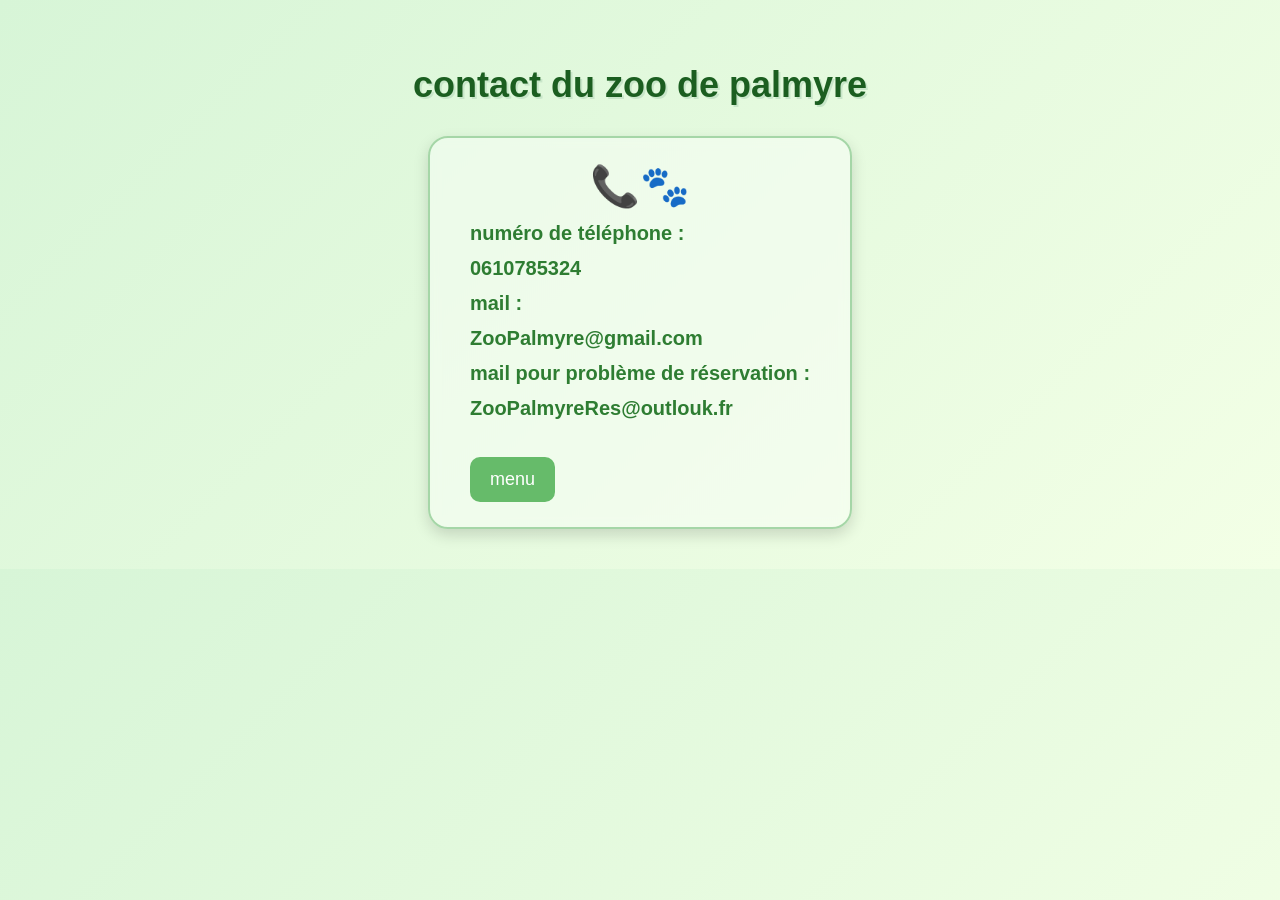
<file: contact.html>
<!DOCTYPE html>
<html lang="en">
<head>
    <meta charset="UTF-8">
    <link rel="stylesheet" href="style_contact.css">
    <meta name="viewport" content="width=device-width, initial-scale=1.0">
    <title>contact</title>
</head>
<body>
    
<h1>      contact du zoo de palmyre      </h1>
<div class="box">

<p> numéro de téléphone :</p>
<p>0610785324</p>

<p>mail :</p>
<p>ZooPalmyre@gmail.com</p>

<p> mail pour problème de réservation :  </p>
<p>ZooPalmyreRes@outlouk.fr</p>



<a href="index.php">menu </a>
</div>
</body>
</html>
</file>
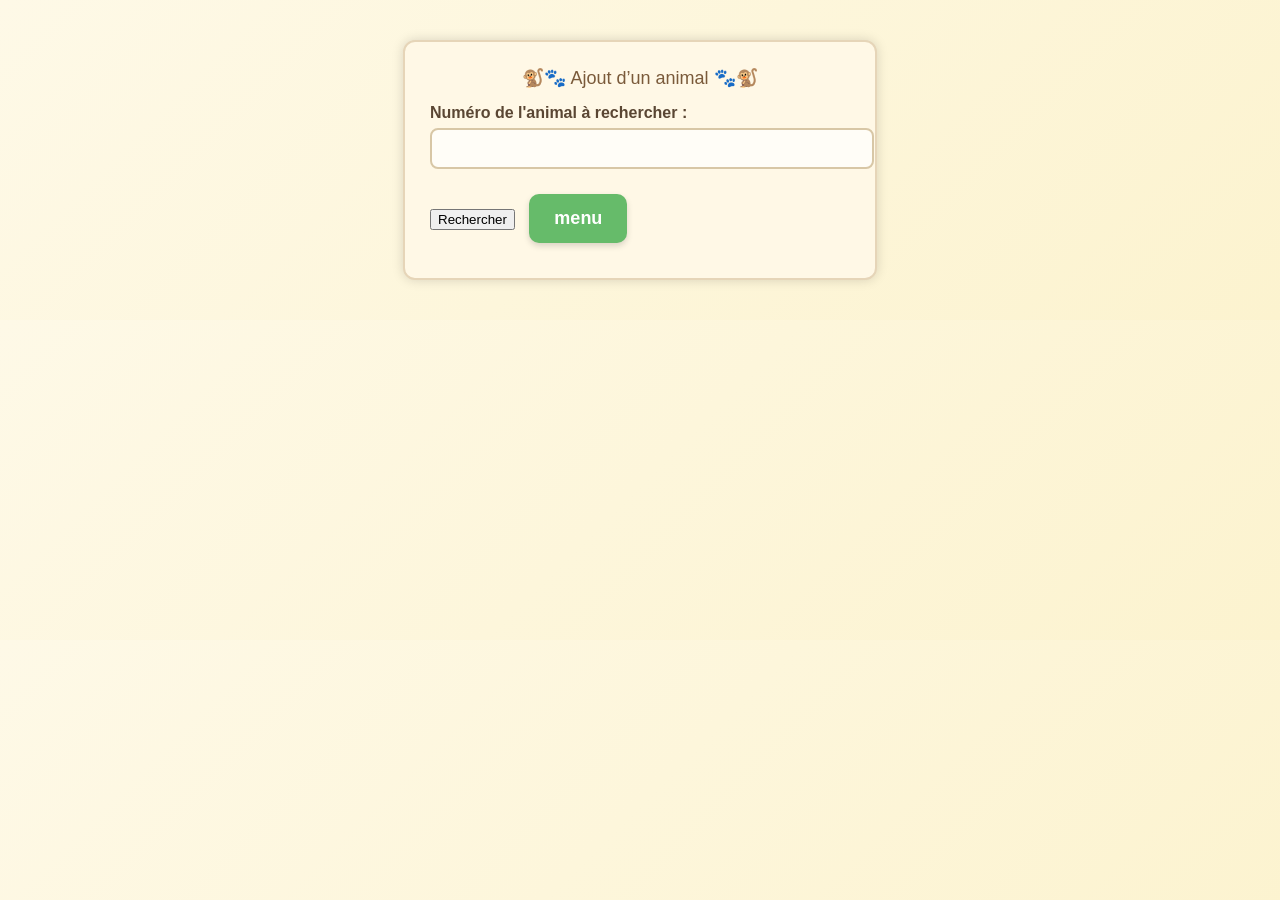
<file: animeaux/form_modifier_animal.html>
<!DOCTYPE html>
<html lang="en">
<head>
    <meta charset="UTF-8">
    <meta name="viewport" content="width=device-width, initial-scale=1.0">
    <link rel="stylesheet" href="style_recherche.css">
    <title>Document</title>
</head>
<body>

    <form action="modifier_animal.php" method="POST">
        <label for="num">Numéro de l'animal à rechercher :</label>
        <input type="text" id="num" name="id">
        <input type="submit" value="Rechercher">
        <a href="../index.php">menu</a>
        </form>

</body>
</html>
</file>
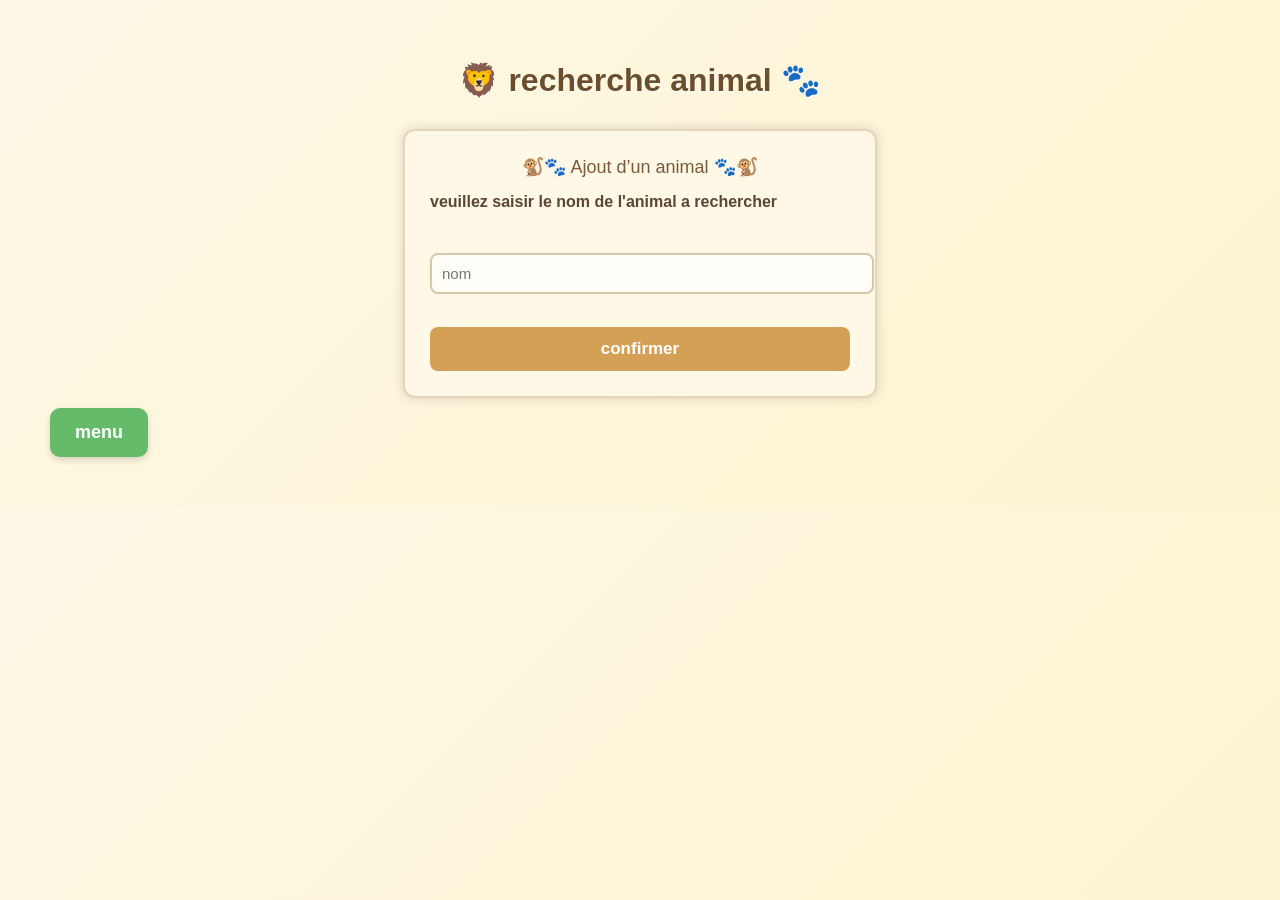
<file: animeaux/recherche_animeaux.html>
<!DOCTYPE html>
<html lang="en">
<head>
    <meta charset="UTF-8">
    <meta name="viewport" content="width=device-width, initial-scale=1.0">
    <link rel="stylesheet" href="style_recherche.css">
    <title>recherche animal</title>
</head>
<body>
    <h1>recherche animal </h1>
    <form action="recherche_animal.php" method="post">

        <label for="rechercher animal"> veuillez saisir le nom de l'animal a rechercher</label><br><br>
        <input type="text" id="recherche" name="nom" placeholder="nom"> <br><br>
        <input type="submit" name="" id="submit" value="confirmer">


    </form>
            <a href="../index.php">menu</a>

</body>
</html>
</file>
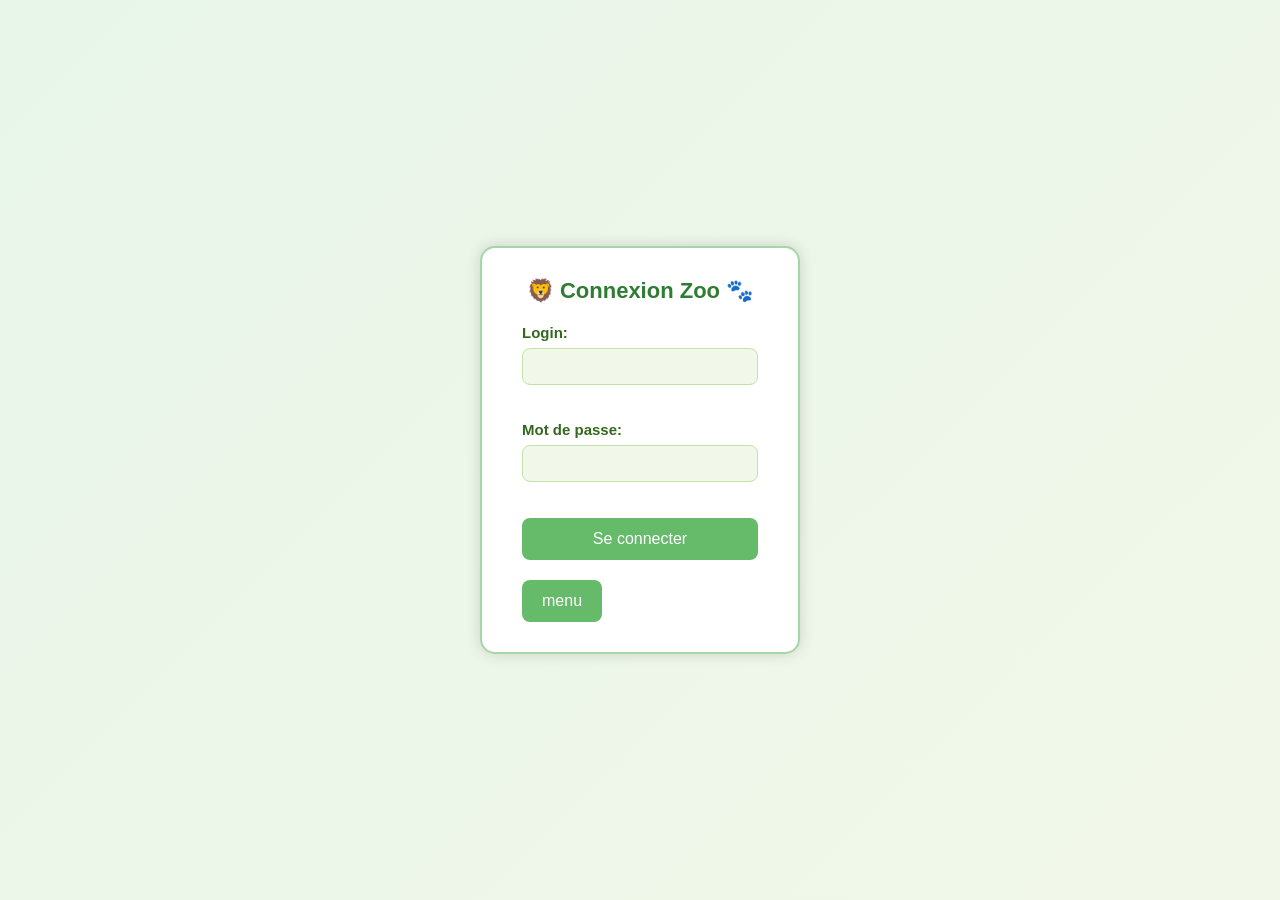
<file: connexion-inscription/connexion.html>
<!DOCTYPE html>
<html lang="en">

<head>
    <meta charset="UTF-8">
    <meta name="viewport" content="width=device-width, initial-scale=1.0">
    <link rel="stylesheet" href="style_connexion.css">
    <title>Connexion</title>
</head>

<body>


    <form action="connexion.php" method="POST">
        <label for="login">Login:</label>
        <input type="text" id="login" name="login"><br><br>

        <label for="password">Mot de passe:</label>
        <input type="password" id="password" name="password"><br><br>

        <input type="submit" value="Se connecter">
        <a href="../index.php">menu</a>
    </form>


</body>

</html>
</file>
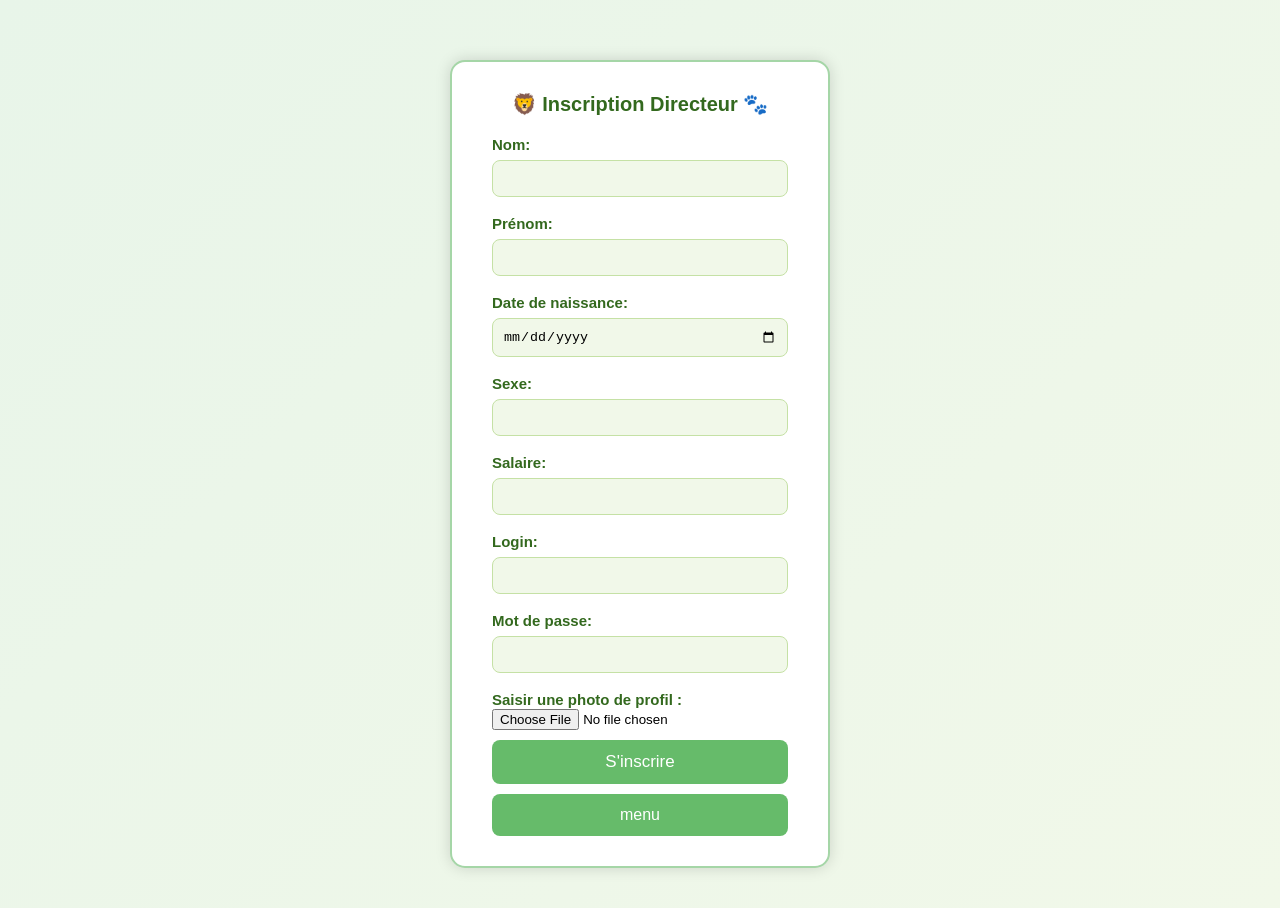
<file: connexion-inscription/inscription_Directeur.html>
<!DOCTYPE html>
<html lang="en">

<head>
     <meta charset="UTF-8">
     <meta name="viewport" content="width=device-width, initial-scale=1.0">
     <link rel="stylesheet" href="style_inscription_directeur.css">
     <title>Document</title>
</head>

<body>
     <form action="inscription_directeur.php" method="POST" enctype="multipart/form-data">
          <label for="nom">Nom:</label>
          <input type="text" id="nom" name="nom" required>

          <label for="prenom">Prénom:</label>
          <input type="text" id="prenom" name="prenom" required>

          <label for="date_naissance">Date de naissance:</label>
          <input type="date" id="date_naissance" name="date_naissance" required>


          <label for="sexe">Sexe:</label>
          <input type="text" id="sexe" name="sexe" required>

          <label for="salaire">Salaire:</label>
          <input type="text" id="salaire" name="salaire" required>

          <label for="login">Login:</label>
          <input type="text" id="login" name="login" required>


          <label for="password">Mot de passe:</label>
          <input type="password" id="password" name="password" required>

<label>Saisir une photo de profil :</label>
            <input type="file" name="image" class="style1" required><br>

          <input type="submit" value="S'inscrire">
          <a href="../index.php">menu</a>

     </form>

</body>

</html>
</file>
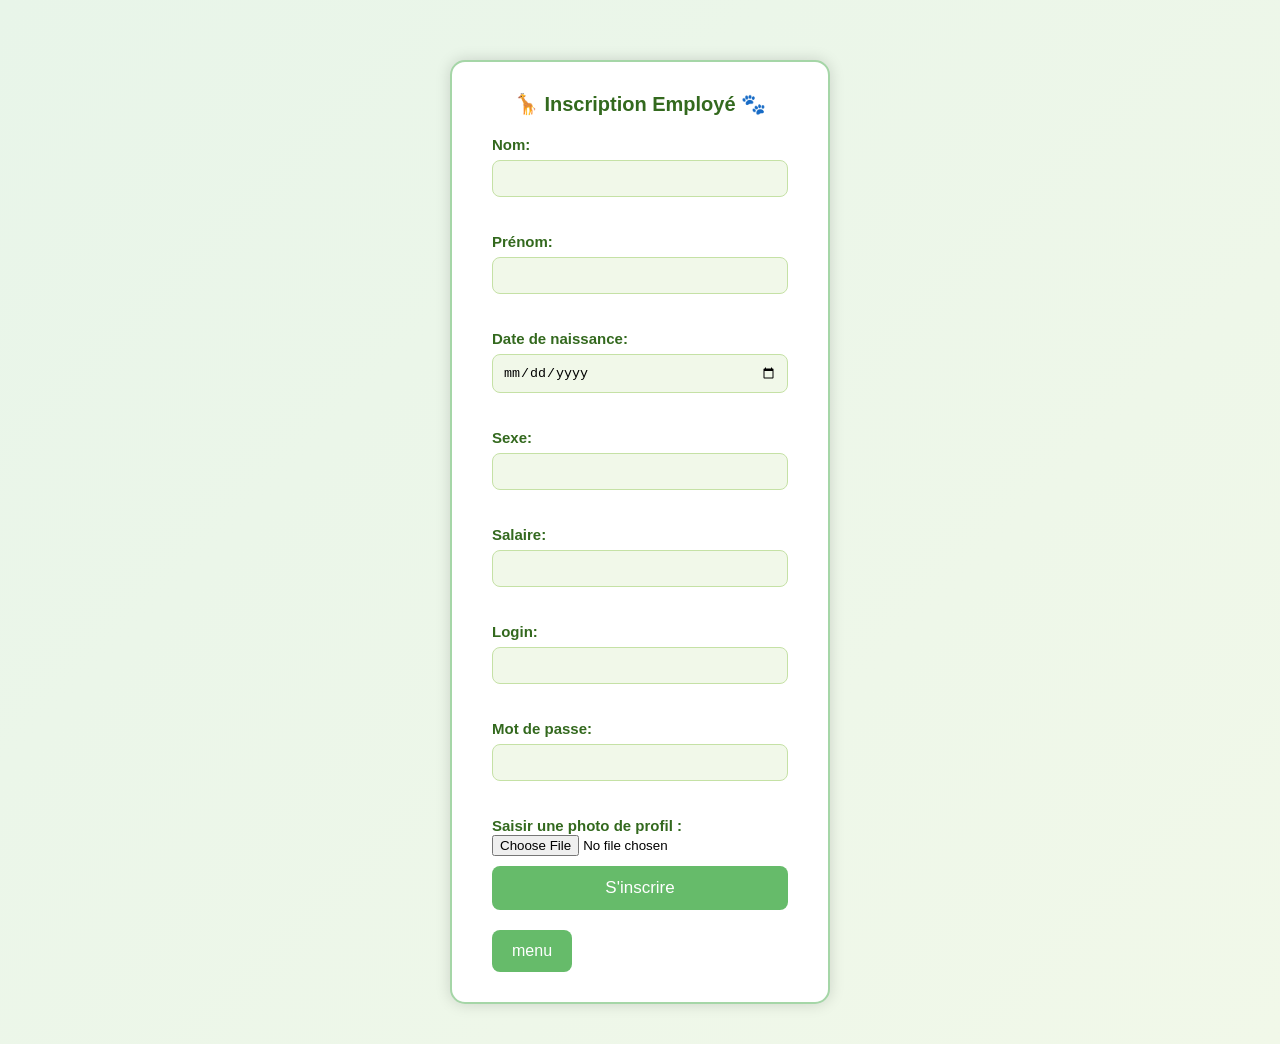
<file: connexion-inscription/inscription_Employer.html>
<!DOCTYPE html>
<html lang="en">
<head>
     <meta charset="UTF-8">
     <meta name="viewport" content="width=device-width, initial-scale=1.0">
          <link rel="stylesheet" href="style_inscription_employer.css">

     <title>Document</title>
</head>
<body>
    <form action="inscription_Employer.php" method="POST" enctype="multipart/form-data">
        <label for="nom">Nom:</label>
        <input type="text" id="nom" name="nom" required><br><br>

        <label for="prenom">Prénom:</label>
        <input type="text" id="prenom" name="prenom" required><br><br>

             <label for="date_naissance">Date de naissance:</label>
        <input type="date" id="date_naissance" name="date_naissance" required><br><br>

        
        <label for="sexe">Sexe:</label>
        <input type="text" id="sexe" name="sexe" required><br><br>

        <label for="salaire">Salaire:</label>
        <input type="text" id="salaire" name="salaire" required><br><br>

             <label for="login">Login:</label>
        <input type="text" id="login" name="login" required><br><br>


        <label for="password">Mot de passe:</label>
        <input type="password" id="password" name="password" required><br><br>

<label>Saisir une photo de profil :</label>
            <input type="file" name="image" class="style1" required><br>

        <input type="submit" value="S'inscrire">
                <a href="../index.php">menu</a>

        </form>
</body>
</html>
</file>
<file: style_contact.css>
body {
    font-family: "Trebuchet MS", Arial, sans-serif;
    background: linear-gradient(135deg, #d7f5d7, #f3ffe6);
    margin: 0;
    padding: 40px;
    text-align: center;
}

/* Titre */
h1 {
    color: #1b5e20;
    font-size: 36px;
    margin-bottom: 30px;
    text-shadow: 2px 2px 0 #c8e6c9;
}

/* Conteneur général */
.box {
    display: inline-block;
    padding: 25px 40px;
    border-radius: 20px;
    background: rgba(255, 255, 255, 0.4); /* semi-transparent, pas vide */
    backdrop-filter: blur(6px); /* effet verre dépoli */
    border: 2px solid #a5d6a7;
    box-shadow: 0 6px 15px rgba(0,0,0,0.15);
    text-align: left;
    font-size: 20px;
    color: #2e7d32;
    max-width: 450px;
}

/* Chaque ligne */
p {
    margin: 12px 0;
    font-weight: bold;
}

/* Bouton retour */
a {
    display: inline-block;
    margin-top: 25px;
    padding: 12px 20px;
    background: #66bb6a;
    color: white;
    text-decoration: none;
    border-radius: 10px;
    font-size: 18px;
    transition: 0.2s;
}

a:hover {
    background: #57a65a;
    transform: scale(1.05);
}

/* Petit emoji décoratif */
.box::before {
    content: "📞🐾";
    display: block;
    font-size: 40px;
    text-align: center;
    margin-bottom: 10px;
}
</file>
<file: animeaux/style_recherche.css>
body {
    font-family: "Trebuchet MS", Arial, sans-serif;
    background: linear-gradient(135deg, #fef9e7, #fcf3cf);
    margin: 0;
    padding: 40px;
    color: #4a3f2f;
}

h1 {
    text-align: center;
    font-size: 32px;
    margin-bottom: 30px;
    color: #6b4f2d;
    text-shadow: 1px 1px 0 #fff;
}

h1::before {
    content: "🦁 ";
}

h1::after {
    content: " 🐾";
}


/* Liens style boutons */
a {
    display: inline-block;
    margin: 10px;
    padding: 14px 25px;
    background: #66bb6a;
    color: white;
    text-decoration: none;
    border-radius: 10px;
    font-size: 18px;
    font-weight: bold;
    transition: 0.2s;
    box-shadow: 0 3px 6px rgba(0,0,0,0.15);
}

/* Hover */
a:hover {
    background: #57a65a;
    transform: scale(1.05);
}


form {
    width: 420px;
    margin: 0 auto;
    background: #fff8e6;
    padding: 25px;
    border-radius: 12px;
    box-shadow: 0 0 12px rgba(0,0,0,0.15);
    border: 2px solid #e6d5b8;
}

label {
    font-weight: bold;
    display: block;
    margin-bottom: 6px;
    color: #5a4633;
}

input[type="text"],
input[type="date"],
select {
    width: 100%;
    padding: 10px;
    border: 2px solid #d8c7a6;
    border-radius: 8px;
    margin-bottom: 15px;
    background: #fffdf7;
    font-size: 15px;
}

input[type="text"]:focus,
input[type="date"]:focus,
select:focus {
    border-color: #c49b5a;
    outline: none;
    background: #fff9e8;
}

#submit {
    width: 100%;
    padding: 12px;
    background: #d4a056;
    border: none;
    color: white;
    font-size: 17px;
    border-radius: 8px;
    cursor: pointer;
    transition: 0.2s;
    font-weight: bold;
}

#submit:hover {
    background: #b8833f;
    transform: scale(1.03);
}

form::before {
    content: "🐒🐾 Ajout d’un animal 🐾🐒";
    display: block;
    text-align: center;
    font-size: 18px;
    margin-bottom: 15px;
    color: #7a5a3a;
}
</file>
<file: connexion-inscription/style_connexion.css>
* {
    box-sizing: border-box;
}


body {
    font-family: "Trebuchet MS", Arial, sans-serif;
    background: linear-gradient(135deg, #e8f5e9, #f1f8e9);
    margin: 0;
    padding: 40px;
    display: flex;
    justify-content: center;
    align-items: center;
    height: 100vh;
}

/* Conteneur du formulaire */
form {
    background: #ffffff;
    padding: 30px 40px;
    border-radius: 15px;
    box-shadow: 0 0 15px rgba(0,0,0,0.15);
    border: 2px solid #a5d6a7;
    width: 320px;
}


a {
    display: inline-block;
    margin-top: 20px;
    padding: 12px 20px;
    background: #66bb6a;
    color: white;
    text-decoration: none;
    border-radius: 8px;
    font-size: 16px;
    transition: 0.2s;
}

a:hover {
    background: #57a65a;
    transform: scale(1.05);
}

/* Titre zoo */
form::before {
    content: "🦁 Connexion Zoo 🐾";
    display: block;
    text-align: center;
    font-size: 22px;
    margin-bottom: 20px;
    color: #2e7d32;
    font-weight: bold;
}

/* Labels */
label {
    font-size: 15px;
    color: #33691e;
    font-weight: bold;
}

/* Inputs */
input[type="text"],
input[type="password"] {
    width: 100%;
    padding: 10px;
    margin-top: 6px;
    margin-bottom: 18px;
    border: 1px solid #c5e1a5;
    border-radius: 8px;
    background: #f1f8e9;
    transition: 0.2s;
}

input[type="text"]:focus,
input[type="password"]:focus {
    background: #dcedc8;
    outline: none;
    border-color: #81c784;
}

/* Bouton */
input[type="submit"] {
    width: 100%;
    padding: 12px;
    background: #66bb6a;
    color: white;
    border: none;
    border-radius: 8px;
    font-size: 16px;
    cursor: pointer;
    transition: 0.2s;
}

input[type="submit"]:hover {
    background: #57a65a;
    transform: scale(1.02);
}
</file>
<file: connexion-inscription/style_inscription_directeur.css>
* {
    box-sizing: border-box;
}

body {
    font-family: "Trebuchet MS", Arial, sans-serif;
    background: linear-gradient(135deg, #e8f5e9, #f1f8e9);
    margin: 0;
    padding: 40px;
    display: flex;
    justify-content: center;
    align-items: flex-start;
    min-height: 100vh;
}

/* Titre */
h1 {
    text-align: center;
    color: #1b5e20;
    font-size: 32px;
    margin-bottom: 25px;
    text-shadow: 1px 1px 0 #c8e6c9;
}

/* Conteneur du formulaire */
form {
    background: #ffffff;
    padding: 30px 40px;
    border-radius: 15px;
    box-shadow: 0 0 15px rgba(0,0,0,0.15);
    border: 2px solid #a5d6a7;
    width: 380px;
    margin-top: 20px;
    position: relative;
}

/* Petit titre décoratif */
form::before {
    content: "🦁 Inscription Directeur 🐾";
    display: block;
    text-align: center;
    font-size: 20px;
    margin-bottom: 20px;
    color: #33691e;
    font-weight: bold;
}

/* Labels */
label {
    font-size: 15px;
    color: #33691e;
    font-weight: bold;
}

/* Inputs */
input[type="text"],
input[type="password"],
input[type="date"] {
    width: 100%;
    padding: 10px;
    margin-top: 6px;
    margin-bottom: 18px;
    border: 1px solid #c5e1a5;
    border-radius: 8px;
    background: #f1f8e9;
    transition: 0.2s;
}

input:focus {
    background: #dcedc8;
    outline: none;
    border-color: #81c784;
}

/* Remplace ton style actuel du a par : */
a {
    display: block;
    margin-top: 10px;
    padding: 12px 20px;
    background: #66bb6a;
    color: white;
    text-decoration: none;
    border-radius: 8px;
    font-size: 16px;
    text-align: center;
    transition: 0.2s;
}
a:hover {
    background: #57a65a;
    transform: scale(1.05);
}

/* Bouton */
input[type="submit"] {
    width: 100%;
    padding: 12px;
    background: #66bb6a;
    color: white;
    border: none;
    border-radius: 8px;
    font-size: 17px;
    cursor: pointer;
    transition: 0.2s;
    margin-top: 10px;
}

input[type="submit"]:hover {
    background: #57a65a;
    transform: scale(1.02);
}
</file>
<file: connexion-inscription/style_inscription_employer.css>
* {
    box-sizing: border-box;
}
body {
    font-family: "Trebuchet MS", Arial, sans-serif;
    background: linear-gradient(135deg, #e8f5e9, #f1f8e9);
    margin: 0;
    padding: 40px;
    display: flex;
    justify-content: center;
    align-items: flex-start;
    min-height: 100vh;
}

/* Titre */
h1 {
    text-align: center;
    color: #2e7d32;
    font-size: 32px;
    margin-bottom: 25px;
    text-shadow: 1px 1px 0 #c8e6c9;
}

/* Conteneur du formulaire */
form {
    background: #ffffff;
    padding: 30px 40px;
    border-radius: 15px;
    box-shadow: 0 0 15px rgba(0,0,0,0.15);
    border: 2px solid #a5d6a7;
    width: 380px;
    margin-top: 20px;
    position: relative;
}

/* Petit titre décoratif */
form::before {
    content: "🦒 Inscription Employé 🐾";
    display: block;
    text-align: center;
    font-size: 20px;
    margin-bottom: 20px;
    color: #33691e;
    font-weight: bold;
}

/* Labels */
label {
    font-size: 15px;
    color: #33691e;
    font-weight: bold;
}

/* Inputs */
input[type="text"],
input[type="password"],
input[type="date"] {
    width: 100%;
    padding: 10px;
    margin-top: 6px;
    margin-bottom: 18px;
    border: 1px solid #c5e1a5;
    border-radius: 8px;
    background: #f1f8e9;
    transition: 0.2s;
}

input:focus {
    background: #dcedc8;
    outline: none;
    border-color: #81c784;
}

/* Bouton */
input[type="submit"] {
    width: 100%;
    padding: 12px;
    background: #66bb6a;
    color: white;
    border: none;
    border-radius: 8px;
    font-size: 17px;
    cursor: pointer;
    transition: 0.2s;
    margin-top: 10px;
}

input[type="submit"]:hover {
    background: #57a65a;
    transform: scale(1.02);
}

a {
    display: inline-block;
    margin-top: 20px;
    padding: 12px 20px;
    background: #66bb6a;
    color: white;
    text-decoration: none;
    border-radius: 8px;
    font-size: 16px;
    transition: 0.2s;
}
a:hover {
    background: #57a65a;
    transform: scale(1.05);
}
</file>
